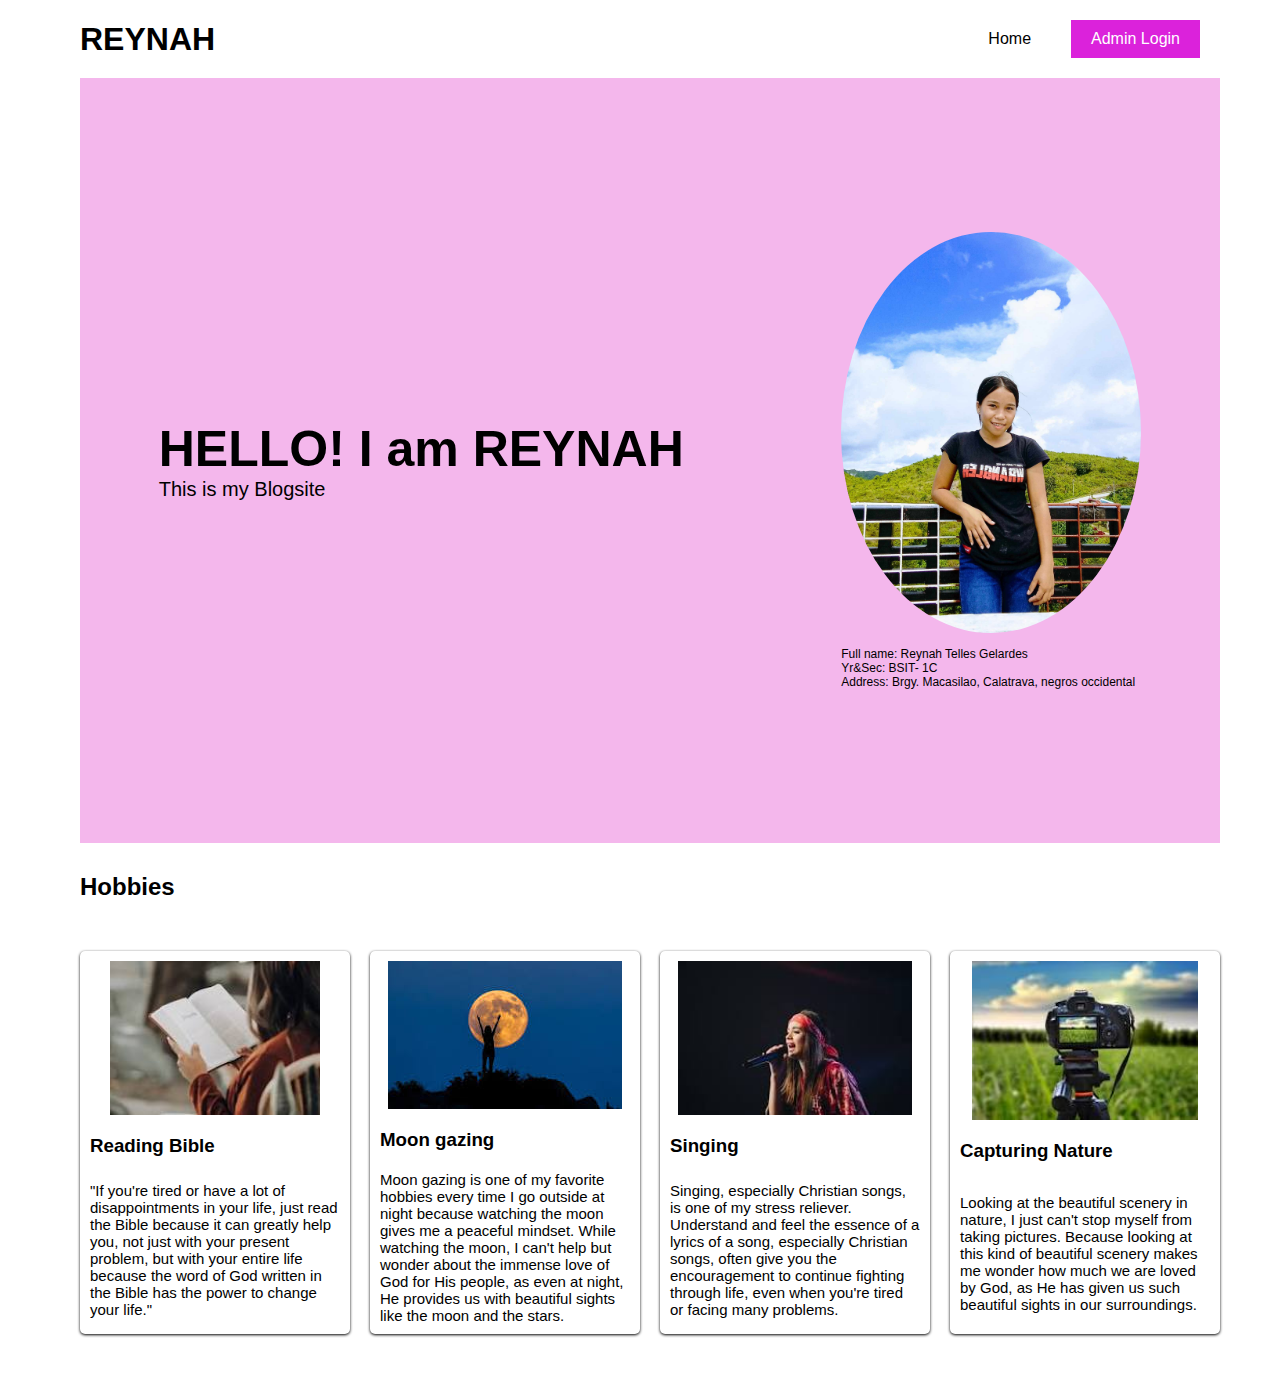
<file: index.html>
<!doctype html>
<html lang="en">
  <head>
    <meta charset="utf-8">
    <meta name="viewport" content="width=device-width, initial-scale=1">
    <title>Reynah</title>
    <link rel="stylesheet" href="css/style.css">
  </head>
  <body>
    <header>
        <h1>REYNAH</h1>
        <div class="nav_bar">
            <a href="./index.html" class="primary">Home</a>
            <a href="./pages/login.html" class="login">Admin Login</a>
        </div>
    </header>

    <main>
        <div class="container">
            <div class="left">
                <h1>HELLO! I am REYNAH</h1>
                <p>This is my Blogsite</p>
            </div>
            <div class="right">
                <img src="./image/picture.jpg" width="300px" alt="">
                <p class="info"> 
                    Full name: Reynah Telles Gelardes<br>
                    Yr&Sec: BSIT- 1C<br>
                    Address: Brgy. Macasilao, Calatrava, negros occidental
                </p>
            </div>
        </div>
        <div class="wrapper">
            <h2>Hobbies</h2>
            <div class="hobbies">
                <div class="box">
                    <div>
                        <img src="./image/bible.jpg" alt="">
                    </div>
                    <h3>Reading Bible</h3>
                    <p>"If you're tired or have a lot of disappointments in your life, just read the Bible because it can greatly help you, not just with your present problem, but with your entire life because the word of God written in the Bible has the power to change your life."</p>
                </div>
                <div class="box">
                    <div>
                        <img src="./image/moon.jpg" alt="">
                    </div>
                    <h3>Moon gazing</h3>
                    <p>Moon gazing is one of my favorite hobbies every time I go outside at night because watching the moon gives me a peaceful mindset. While watching the moon, I can't help but wonder about the immense love of God for His people, as even at night, He provides us with beautiful sights like the moon and the stars.</p>
                </div>
                <div class="box">
                    <div>
                        <img src="./image/singing.jpg" alt="">
                    </div>
                    <h3>Singing</h3>
                    <p>Singing, especially Christian songs, is one of my stress reliever. Understand and feel the essence of a lyrics of a song, especially Christian songs, often give you the encouragement to continue fighting through life, even when you're tired or facing many problems.</p>
                </div>
                <div class="box">
                    <div>
                        <img src="./image/nature.jpg" alt="">
                    </div>
                    <h3>Capturing Nature</h3>
                    <p>Looking at the beautiful scenery in nature, I just can't stop myself from taking pictures. Because looking at this kind of beautiful scenery makes me wonder how much we are loved by God, as He has given us such beautiful sights in our surroundings.</p>
                </div>
            </div>
        </div>
    </main>
  </body>
</html>
</file>
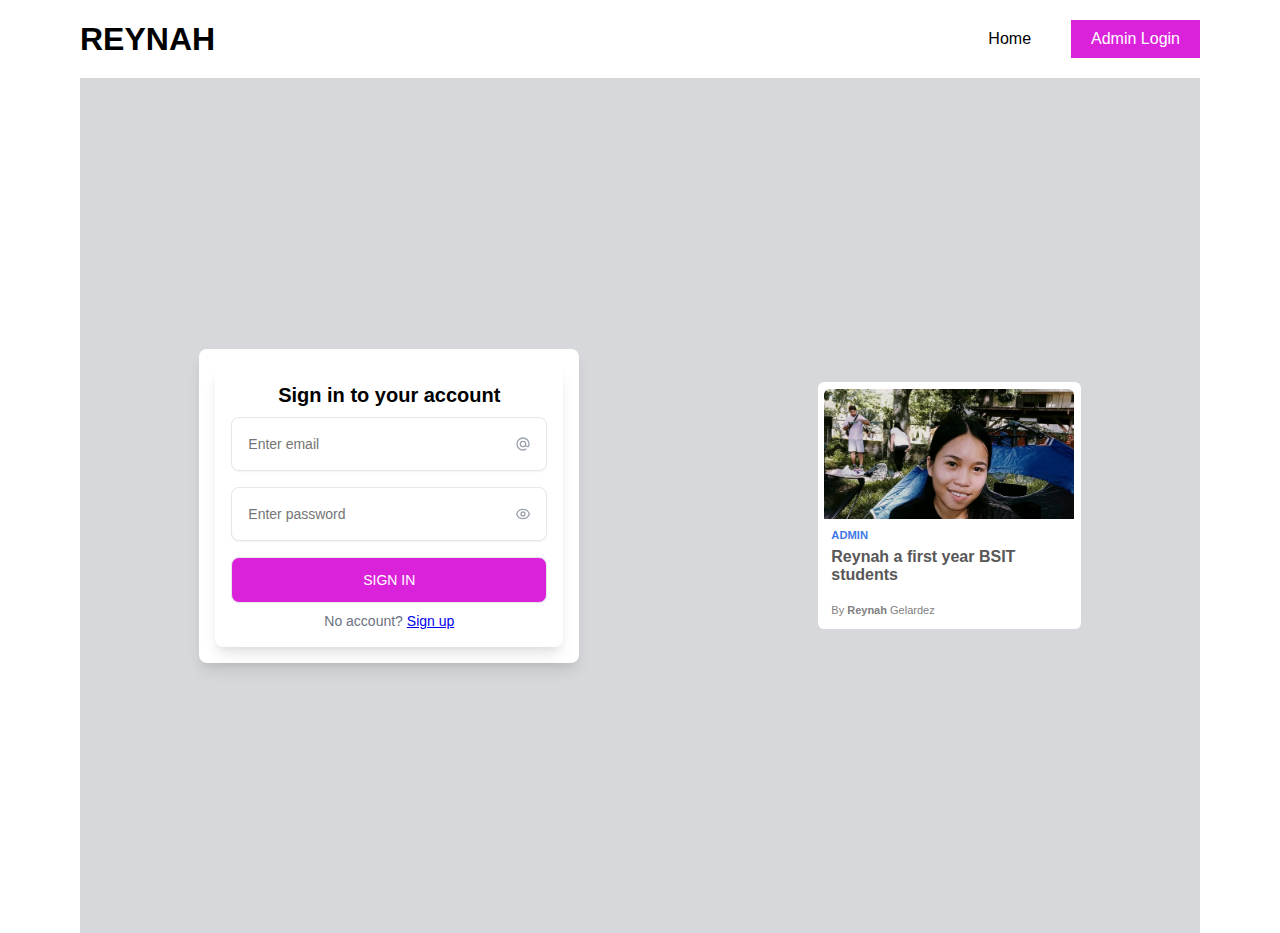
<file: pages/login.html>
<!doctype html>
<html lang="en">
  <head>
    <meta charset="utf-8">
    <meta name="viewport" content="width=device-width, initial-scale=1">
    <title>Reynah</title>
    <link rel="stylesheet" href="../css/style.css">
  </head>
  <body>
    <header>
        <h1>REYNAH</h1>
        <div class="nav_bar">
            <a href="../index.html" class="primary">Home</a>
            <a href="#" class="login">Admin Login</a>
        </div>
    </header>

    <main>
        <div class="login_wrap">
            <div class="form"> 
                <form class="form">
                    <p class="form-title">Sign in to your account</p>
                    <div class="input-container">
                       <input placeholder="Enter email" type="email">
                       <span>
                         <svg stroke="currentColor" viewBox="0 0 24 24" fill="none" xmlns="http://www.w3.org/2000/svg">
                           <path d="M16 12a4 4 0 10-8 0 4 4 0 008 0zm0 0v1.5a2.5 2.5 0 005 0V12a9 9 0 10-9 9m4.5-1.206a8.959 8.959 0 01-4.5 1.207" stroke-width="2" stroke-linejoin="round" stroke-linecap="round"></path>
                         </svg>
                       </span>
                    </div>
                   <div class="input-container">
                       <input placeholder="Enter password" type="password">
                       <span>
                         <svg stroke="currentColor" viewBox="0 0 24 24" fill="none" xmlns="http://www.w3.org/2000/svg">
                           <path d="M15 12a3 3 0 11-6 0 3 3 0 016 0z" stroke-width="2" stroke-linejoin="round" stroke-linecap="round"></path>
                           <path d="M2.458 12C3.732 7.943 7.523 5 12 5c4.478 0 8.268 2.943 9.542 7-1.274 4.057-5.064 7-9.542 7-4.477 0-8.268-2.943-9.542-7z" stroke-width="2" stroke-linejoin="round" stroke-linecap="round"></path>
                         </svg>
                       </span>
                     </div>
                      <button class="submit" type="submit">
                     Sign in
                   </button>
               
                   <p class="signup-link">
                     No account?
                     <a href="./register.html">Sign up</a>
                   </p>
                </form> 
            </div>
            <div class="card">
                <div class="card-image"></div>
                <div class="category"> Admin </div>
                <div class="heading"> Reynah a first year BSIT students
                    <div class="author"> By <span class="name">Reynah</span> Gelardez</div>
                </div>
            </div>
        </div>
    </main>
  </body>
</html>
</file>
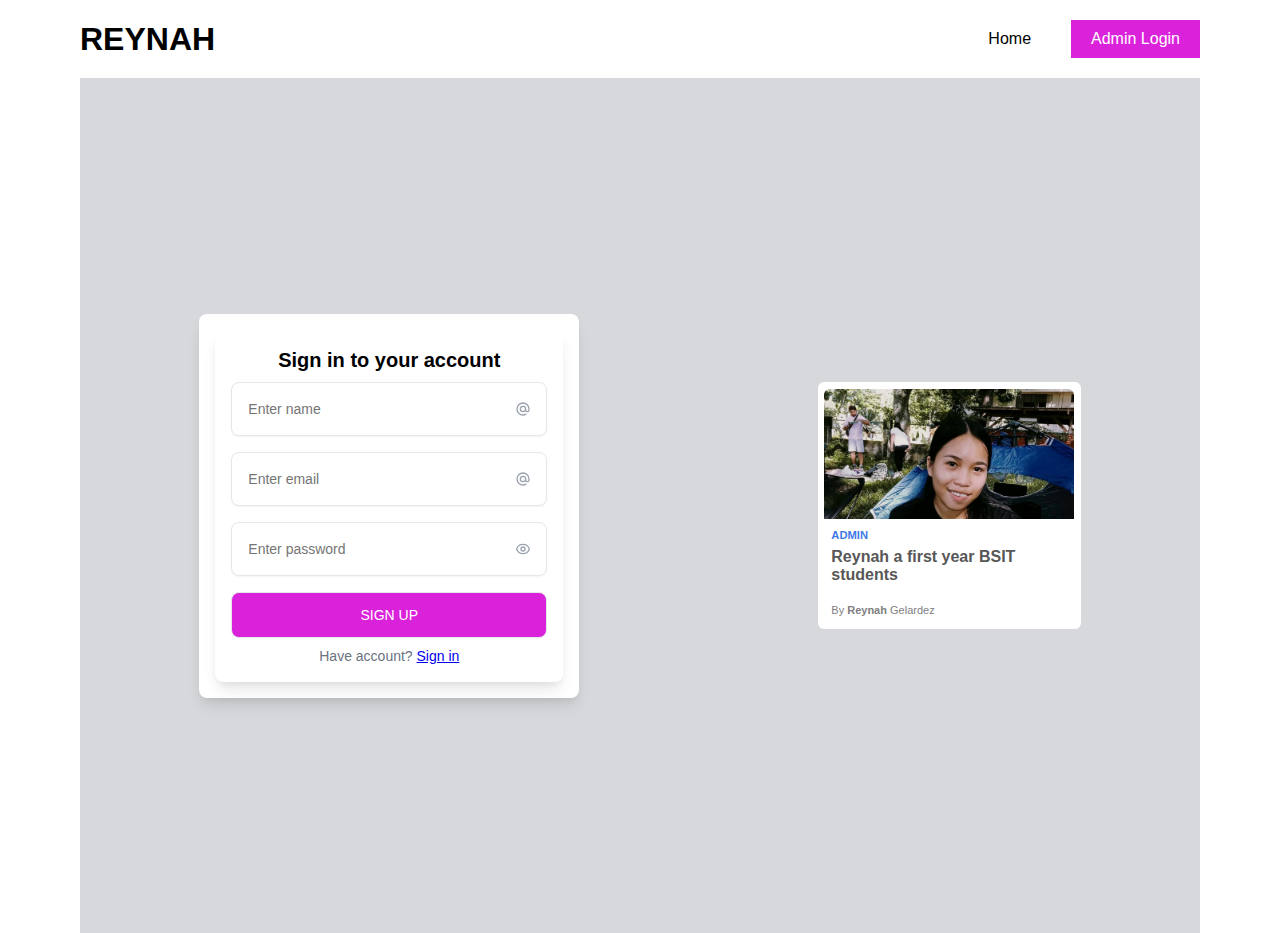
<file: pages/register.html>
<!doctype html>
<html lang="en">
  <head>
    <meta charset="utf-8">
    <meta name="viewport" content="width=device-width, initial-scale=1">
    <title>Reynah</title>
    <link rel="stylesheet" href="../css/style.css">
  </head>
  <body>
    <header>
        <h1>REYNAH</h1>
        <div class="nav_bar">
            <a href="../index.html" class="primary">Home</a>
            <a href="#" class="login">Admin Login</a>
        </div>
    </header>

    <main>
        <div class="login_wrap">
            <div class="form"> 
                <form class="form">
                    <p class="form-title">Sign in to your account</p>
                    <div class="input-container">
                        <input placeholder="Enter name" type="text">
                        <span>
                          <svg stroke="currentColor" viewBox="0 0 24 24" fill="none" xmlns="http://www.w3.org/2000/svg">
                            <path d="M16 12a4 4 0 10-8 0 4 4 0 008 0zm0 0v1.5a2.5 2.5 0 005 0V12a9 9 0 10-9 9m4.5-1.206a8.959 8.959 0 01-4.5 1.207" stroke-width="2" stroke-linejoin="round" stroke-linecap="round"></path>
                          </svg>
                        </span>
                    </div>
                     <div class="input-container">
                       <input placeholder="Enter email" type="email">
                       <span>
                         <svg stroke="currentColor" viewBox="0 0 24 24" fill="none" xmlns="http://www.w3.org/2000/svg">
                           <path d="M16 12a4 4 0 10-8 0 4 4 0 008 0zm0 0v1.5a2.5 2.5 0 005 0V12a9 9 0 10-9 9m4.5-1.206a8.959 8.959 0 01-4.5 1.207" stroke-width="2" stroke-linejoin="round" stroke-linecap="round"></path>
                         </svg>
                       </span>
                   </div>
                   <div class="input-container">
                       <input placeholder="Enter password" type="password">
                
                       <span>
                         <svg stroke="currentColor" viewBox="0 0 24 24" fill="none" xmlns="http://www.w3.org/2000/svg">
                           <path d="M15 12a3 3 0 11-6 0 3 3 0 016 0z" stroke-width="2" stroke-linejoin="round" stroke-linecap="round"></path>
                           <path d="M2.458 12C3.732 7.943 7.523 5 12 5c4.478 0 8.268 2.943 9.542 7-1.274 4.057-5.064 7-9.542 7-4.477 0-8.268-2.943-9.542-7z" stroke-width="2" stroke-linejoin="round" stroke-linecap="round"></path>
                         </svg>
                       </span>
                     </div>
                      <button class="submit" type="submit">
                     Sign up
                   </button>
               
                   <p class="signup-link">
                     Have account?
                     <a href="./login.html">Sign in</a>
                   </p>
                </form> 
            </div>
            <div class="card">
                <div class="card-image"></div>
                <div class="category"> Admin </div>
                <div class="heading"> Reynah a first year BSIT students
                    <div class="author"> By <span class="name">Reynah</span> Gelardez</div>
                </div>
            </div>
        </div>
    </main>
  </body>
</html>
</file>
<file: css/style.css>
*{
    padding: 0;
    margin: 0;
}

body{
    padding:0 80px;
    font-family: sans-serif;
}

header{
    display: flex;
    justify-content: space-between;
    align-items: center;
    padding: 20px 0;
}

.nav_bar{
    display: flex;
    gap: 20px;
}

.nav_bar a{
    text-decoration: none;
    color: black;
    padding: 10px 20px;
}

.primary:hover{
    color: #f354f3;
}

.nav_bar .login{
    background: #db22db;
    color: white;
}

.nav_bar .login:hover{
    background: #f354f3;
}

main{
    display: grid;
    gap: 30px;
}
.container{
    background: #db16c14f;
    display: flex;
    justify-content: space-around;
    align-items: center;
    height: 85vh;
}

.left h1{
    font-size: 50px;
}

.right .info{
    font-size: 12px;
    padding-top: 10px;
}

.container img{
    border-radius: 50%;
}

.left p{
    font-size: 20px;
}


.wrapper{
    display: grid;
    gap: 50px;
}

.hobbies{
    display: flex;
    gap: 20px;
    justify-content: space-between;
    padding-bottom: 50px;
}

.hobbies .box{
    width: 250px;
    padding: 10px;
    border-radius: 5px;
    box-shadow: 0px 1px 3px black;
    display: grid;
    gap: 20px;
    transition: 1s;
}

.box div{
    display: flex;
    justify-content: center;
}

.box p{
    font-size: 15px;
}

.box:hover{
    position: relative;
    top: -10px;
}

.login_wrap{
    display: flex;
    justify-content: space-around;
    align-items: center;
    height: 95vh;
    background-color: #d6d8db;
}

.form {
    background-color: #fff;
    display: block;
    padding: 1rem;
    max-width: 350px;
    border-radius: 0.5rem;
    box-shadow: 0 10px 15px -3px rgba(0, 0, 0, 0.1), 0 4px 6px -2px rgba(0, 0, 0, 0.05);
  }
  
  .form-title {
    font-size: 1.25rem;
    line-height: 1.75rem;
    font-weight: 600;
    text-align: center;
    color: #000;
  }
  
  .input-container {
    position: relative;
  }
  
  .input-container input, .form button {
    outline: none;
    border: 1px solid #e5e7eb;
    margin: 8px 0;
  }
  
  .input-container input {
    background-color: #fff;
    padding: 1rem;
    padding-right: 3rem;
    font-size: 0.875rem;
    line-height: 1.25rem;
    width: 250px;
    border-radius: 0.5rem;
    box-shadow: 0 1px 2px 0 rgba(0, 0, 0, 0.05);
  }
  
  .input-container span {
    display: grid;
    position: absolute;
    top: 0;
    bottom: 0;
    right: 0;
    padding-left: 1rem;
    padding-right: 1rem;
    place-content: center;
  }
  
  .input-container span svg {
    color: #9CA3AF;
    width: 1rem;
    height: 1rem;
  }
  
  .submit {
    display: block;
    padding-top: 0.75rem;
    padding-bottom: 0.75rem;
    padding-left: 1.25rem;
    padding-right: 1.25rem;
    background-color: #db22db;
    color: #ffffff;
    font-size: 0.875rem;
    line-height: 1.25rem;
    font-weight: 500;
    width: 100%;
    border-radius: 0.5rem;
    text-transform: uppercase;
  }
  
  .signup-link {
    color: #6B7280;
    font-size: 0.875rem;
    line-height: 1.25rem;
    text-align: center;
  }
  
  .signup-link a {
    text-decoration: underline;
  }

  .card {
  width: 250px;
  background: white;
  padding: .4em;
  border-radius: 6px;
}

.card-image {
  background:url(../image/picture1.jpg);
  background-size: cover;
  width: 100%;
  height: 130px;
  border-radius: 6px 6px 0 0;
}

.card-image:hover {
  transform: scale(0.98);
}

.category {
  text-transform: uppercase;
  font-size: 0.7em;
  font-weight: 600;
  color: rgb(63, 121, 230);
  padding: 10px 7px 0;
}

.category:hover {
  cursor: pointer;
}

.heading {
  font-weight: 600;
  color: rgb(88, 87, 87);
  padding: 7px;
}

.heading:hover {
  cursor: pointer;
}

.author {
  color: gray;
  font-weight: 400;
  font-size: 11px;
  padding-top: 20px;
}

.name {
  font-weight: 600;
}

.name:hover {
  cursor: pointer;
}
</file>
